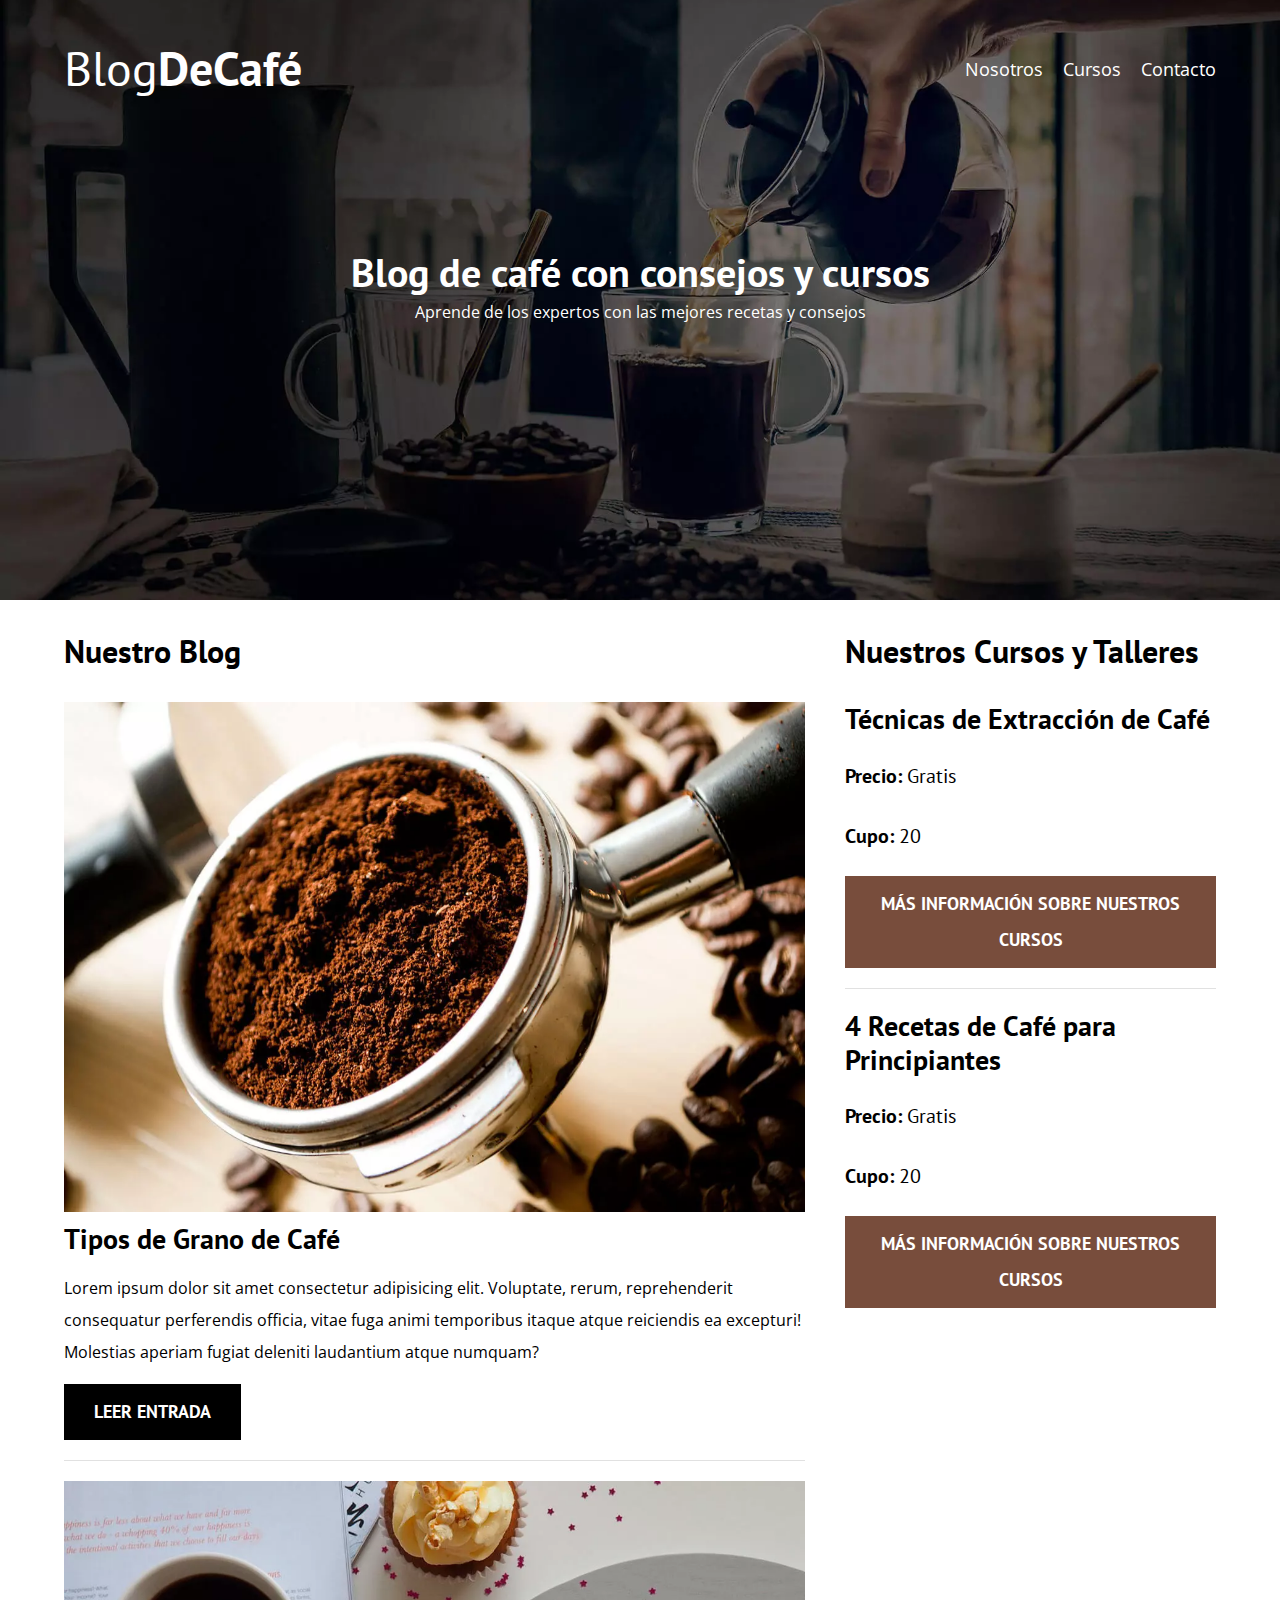
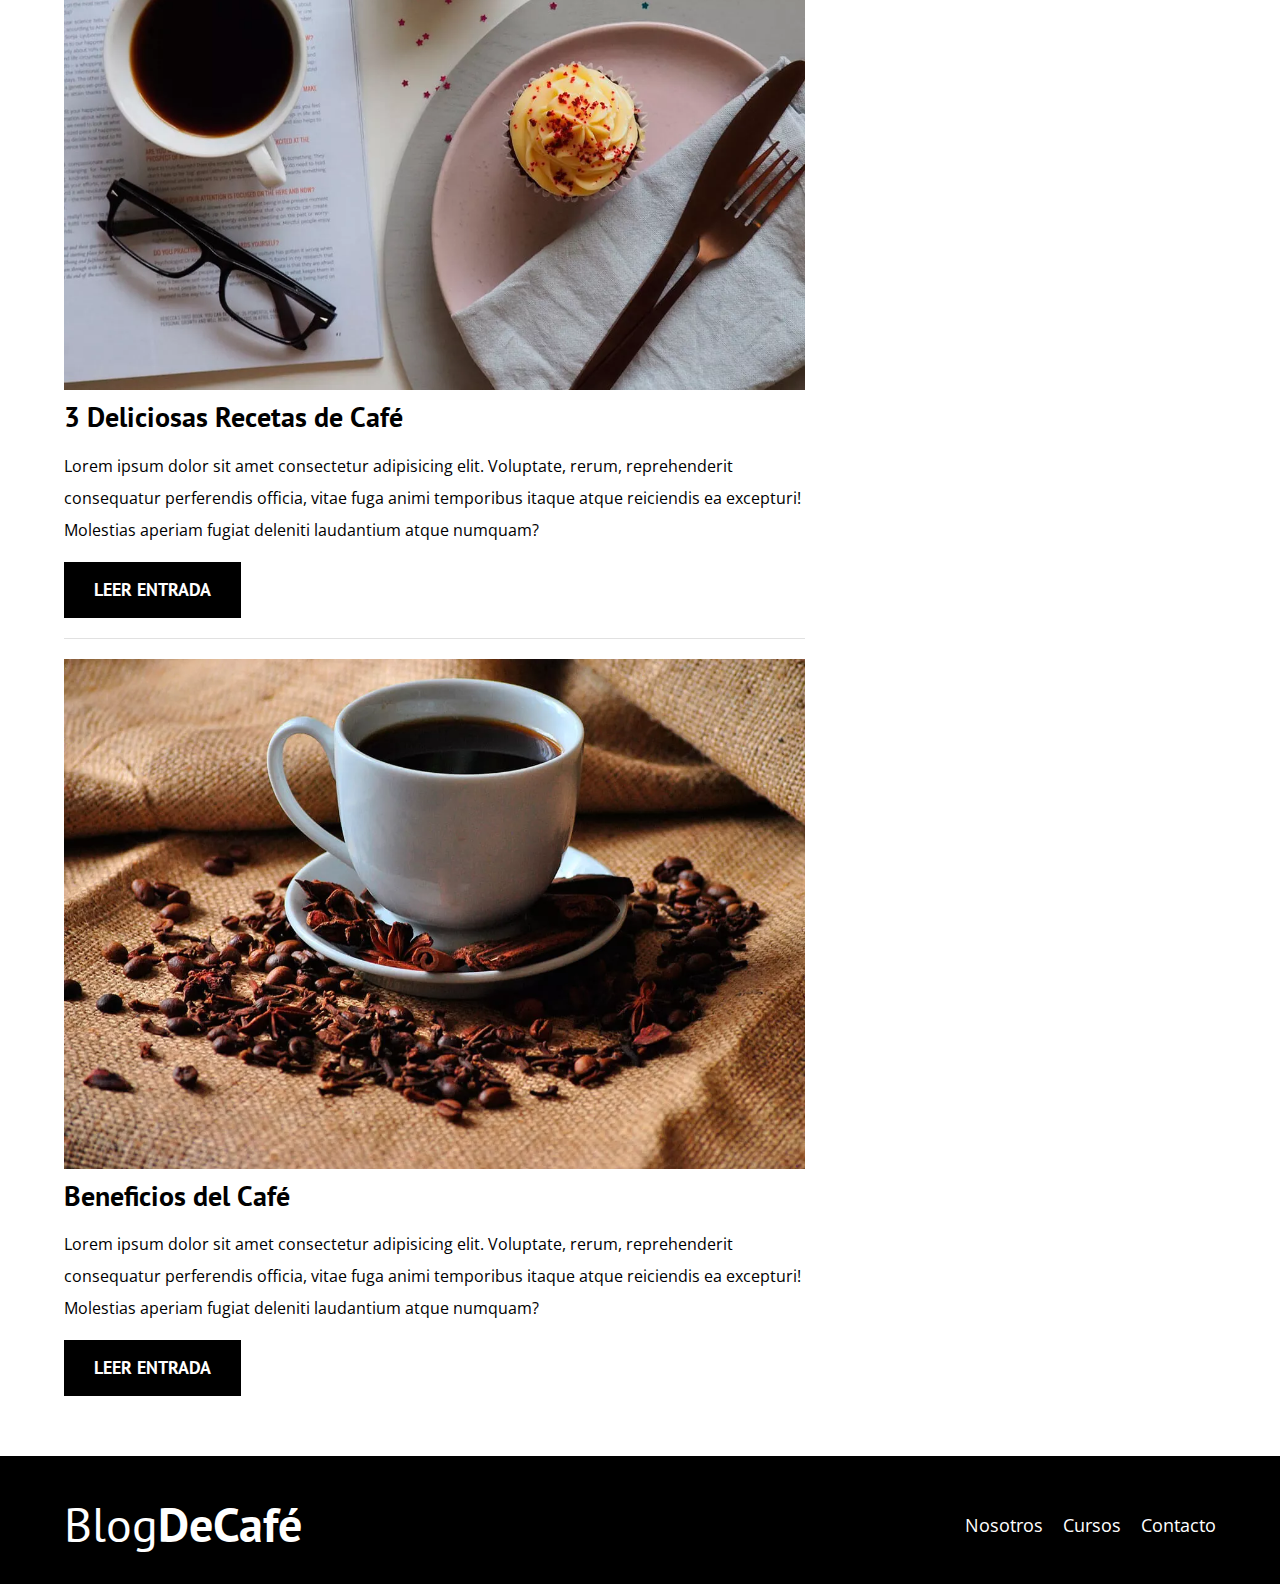
<file: index.html>
<!DOCTYPE html>
<html lang="en">

<head>
    <meta charset="UTF-8">
    <meta name="viewport" content="width=device-width, initial-scale=1.0">
    <title>BlogDeCafé</title>
    <meta name="description" content="Página web de blog de café">
    <link rel="prefetch" href="nosotros.html" as="document">
    <link rel="preload" href="css/normalize.css" as="style">
    <link rel="stylesheet" href="css/normalize.css">
    <link rel="preload"
        href="https://fonts.googleapis.com/css2?family=Open+Sans&family=PT+Sans:wght@400;700&display=swap"
        crossorigin="crossorigin" as="font">
    <link href="https://fonts.googleapis.com/css2?family=Open+Sans&family=PT+Sans:wght@400;700&display=swap"
        rel="stylesheet">
    <link rel="preload" href="css/style.css" as="style">
    <link rel="stylesheet" href="css/style.css">
</head>

<body>

    <header class="header">

        <div class="contenedor">
            <div class="barra">
                <a class="logo" href="index.html">
                    <h1 class="logo__nombre no-margin centrar-texto">Blog<span class="logo__bold">DeCafé</span></h1>
                </a>

                <nav class="navegacion">
                    <a href="nosotros.html" class="navegacion__enlace">Nosotros</a>
                    <a href="cursos.html" class="navegacion__enlace">Cursos</a>
                    <a href="contacto.html" class="navegacion__enlace">Contacto</a>
                </nav>
            </div>
        </div>

        <div class="header__texto">
            <h2 class="no-margin">Blog de café con consejos y cursos</h2>
            <p class="no-margin">Aprende de los expertos con las mejores recetas y consejos</p>
        </div>
    </header>

    <div class="contenedor contenido-principal">
        <main class="blog">
            <h3>Nuestro Blog</h3>

            <article class="entrada">
                <div class="entrada__imagen">
                    <picture>
                        <source loading="lazy" srcset="img/blog1.webp" type="image/webp">
                        <img loading="lazy" src="img/blog1.jpg" alt="imagen blog">
                    </picture>
                </div>

                <div class="entrada__contenido">
                    <h4 class="no-margin">Tipos de Grano de Café</h4>
                    <p>Lorem ipsum dolor sit amet consectetur adipisicing elit. Voluptate, rerum, reprehenderit
                        consequatur perferendis officia, vitae fuga animi temporibus itaque atque reiciendis ea
                        excepturi! Molestias aperiam fugiat deleniti laudantium atque numquam?</p>
                    <a href="entrada.html" class="boton boton--primario">Leer Entrada</a>
                </div>
            </article>

            <article class="entrada">
                <div class="entrada__imagen">
                    <picture>
                        <source loading="lazy" srcset="img/blog2.webp" type="image/webp">
                        <img loading="lazy" src="img/blog2.jpg" alt="imagen blog">
                    </picture>
                </div>

                <div class="entrada__contenido">
                    <h4 class="no-margin">3 Deliciosas Recetas de Café</h4>
                    <p>Lorem ipsum dolor sit amet consectetur adipisicing elit. Voluptate, rerum, reprehenderit
                        consequatur perferendis officia, vitae fuga animi temporibus itaque atque reiciendis ea
                        excepturi! Molestias aperiam fugiat deleniti laudantium atque numquam?</p>
                    <a href="entrada.html" class="boton boton--primario">Leer Entrada</a>
                </div>
            </article>

            <article class="entrada">
                <div class="entrada__imagen">
                    <picture>
                        <source loading="lazy" srcset="img/blog3.webp" type="image/webp">
                        <img loading="lazy" src="img/blog3.jpg" alt="imagen blog">
                    </picture>
                </div>

                <div class="entrada__contenido">
                    <h4 class="no-margin">Beneficios del Café</h4>
                    <p>Lorem ipsum dolor sit amet consectetur adipisicing elit. Voluptate, rerum, reprehenderit
                        consequatur perferendis officia, vitae fuga animi temporibus itaque atque reiciendis ea
                        excepturi! Molestias aperiam fugiat deleniti laudantium atque numquam?</p>
                    <a href="entrada.html" class="boton boton--primario">Leer Entrada</a>
                </div>
            </article>
        </main>
        <aside class="sidebar">
            <h3>Nuestros Cursos y Talleres</h3>

            <ul class="cursos no-padding">
                <li class="widget-curso">
                    <h4 class="no-margin">Técnicas de Extracción de Café</h4>
                    <p class="widget-curso__label">Precio:
                        <span class="widget-curso__info">Gratis</span>
                    </p>
                    <p class="widget-curso__label">Cupo:
                        <span class="widget-curso__info">20</span>
                    </p>
                    <a href="entrada.html" class="boton boton--secundario">Más Información sobre nuestros cursos</a>
                </li>

                <li class="widget-curso">
                    <h4 class="no-margin">4 Recetas de Café para Principiantes</h4>
                    <p class="widget-curso__label">Precio:
                        <span class="widget-curso__info">Gratis</span>
                    </p>
                    <p class="widget-curso__label">Cupo:
                        <span class="widget-curso__info">20</span>
                    </p>
                    <a href="entrada.html" class="boton boton--secundario">Más Información sobre nuestros cursos</a>
                </li>
            </ul>
        </aside>
    </div>

    <footer class="footer">
        <div class="contenedor">
            <div class="barra">
                <a class="logo" href="index.html">
                    <h1 class="logo__nombre no-margin centrar-texto">Blog<span class="logo__bold">DeCafé</span></h1>
                </a>

                <nav class="navegacion">
                    <a href="nosotros.html" class="navegacion__enlace">Nosotros</a>
                    <a href="cursos.html" class="navegacion__enlace">Cursos</a>
                    <a href="contacto.html" class="navegacion__enlace">Contacto</a>
                </nav>
            </div>
        </div>
    </footer>

    <script src="js/modernizr.js"></script>
</body>

</html>
</file>
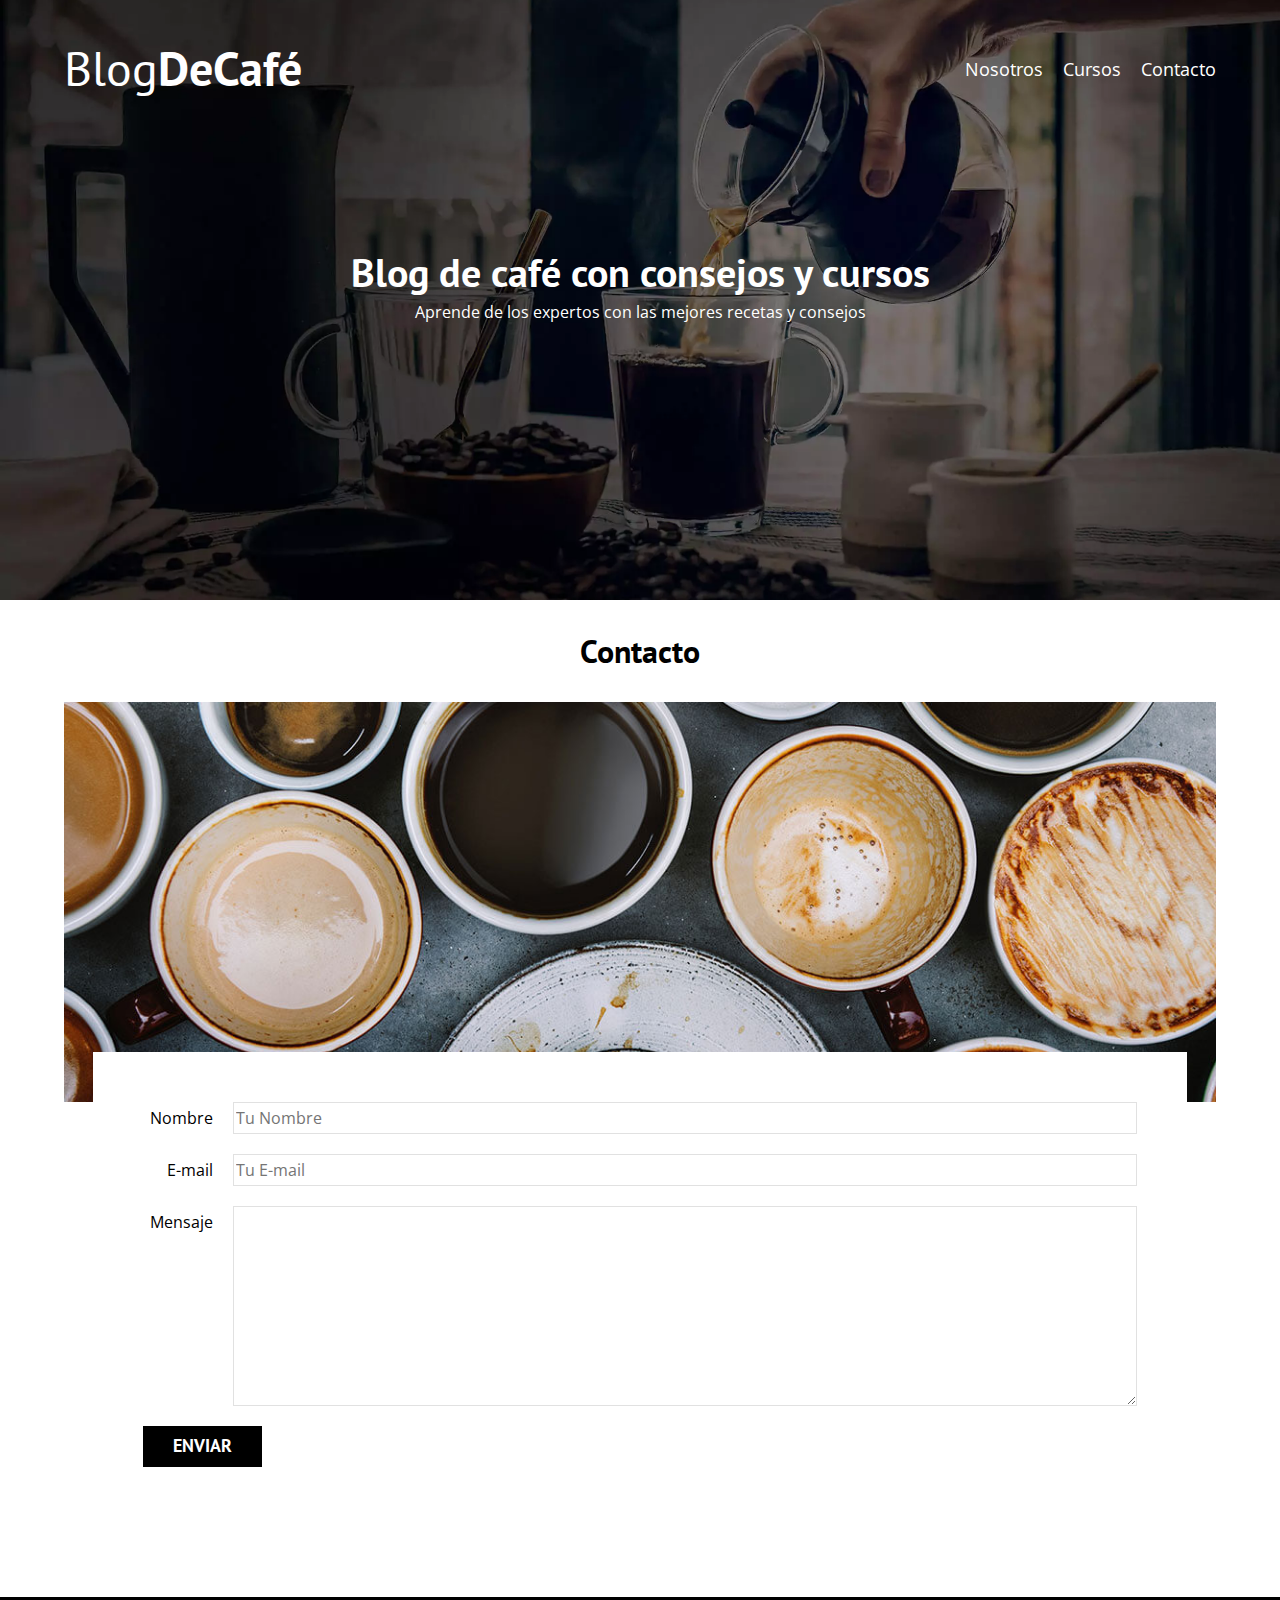
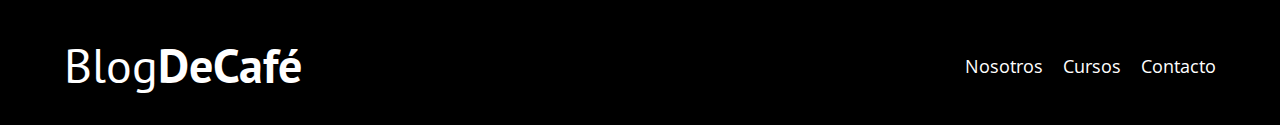
<file: contacto.html>
<!DOCTYPE html>
<html lang="en">

<head>
    <meta charset="UTF-8">
    <meta name="viewport" content="width=device-width, initial-scale=1.0">
    <title>BlogDeCafé</title>
    <link rel="stylesheet" href="css/normalize.css">
    <link href="https://fonts.googleapis.com/css2?family=Open+Sans&family=PT+Sans:wght@400;700&display=swap"
        rel="stylesheet">
    <link rel="stylesheet" href="css/style.css">
</head>

<body>

    <header class="header">

        <div class="contenedor">
            <div class="barra">
                <a class="logo" href="index.html">
                    <h1 class="logo__nombre no-margin centrar-texto">Blog<span class="logo__bold">DeCafé</span></h1>
                </a>

                <nav class="navegacion">
                    <a href="nosotros.html" class="navegacion__enlace">Nosotros</a>
                    <a href="cursos.html" class="navegacion__enlace">Cursos</a>
                    <a href="contacto.html" class="navegacion__enlace">Contacto</a>
                </nav>
            </div>
        </div>

        <div class="header__texto">
            <h2 class="no-margin">Blog de café con consejos y cursos</h2>
            <p class="no-margin">Aprende de los expertos con las mejores recetas y consejos</p>
        </div>
    </header>

    <main class="contenedor">
        <h3 class="centrar-texto">Contacto</h3>

        <div class="contacto-bg"></div>

        <form class="formulario">
            <div class="campo">
                <label class="campo__label" for="nombre">Nombre</label>
                <input class="campo__field" type="text" placeholder="Tu Nombre" id="nombre">
            </div>
            <div class="campo">
                <label class="campo__label" for="email">E-mail</label>
                <input class="campo__field" type="email" placeholder="Tu E-mail" id="email">
            </div>
            <div class="campo">
                <label class="campo__label" for="mensaje">Mensaje</label>
                <textarea class="campo__field campo__field--textarea" id="mensaje"></textarea>
            </div>

            <div class="campo">
                <input type="submit" value="Enviar" class="boton boton--primario">
            </div>
        </form>


    </main>

    <footer class="footer">
        <div class="contenedor">
            <div class="barra">
                <a class="logo" href="index.html">
                    <h1 class="logo__nombre no-margin centrar-texto">Blog<span class="logo__bold">DeCafé</span></h1>
                </a>

                <nav class="navegacion">
                    <a href="nosotros.html" class="navegacion__enlace">Nosotros</a>
                    <a href="cursos.html" class="navegacion__enlace">Cursos</a>
                    <a href="contacto.html" class="navegacion__enlace">Contacto</a>
                </nav>
            </div>
        </div>
    </footer>
    <script src="js/modernizr.js"></script>
</body>

</html>
</file>
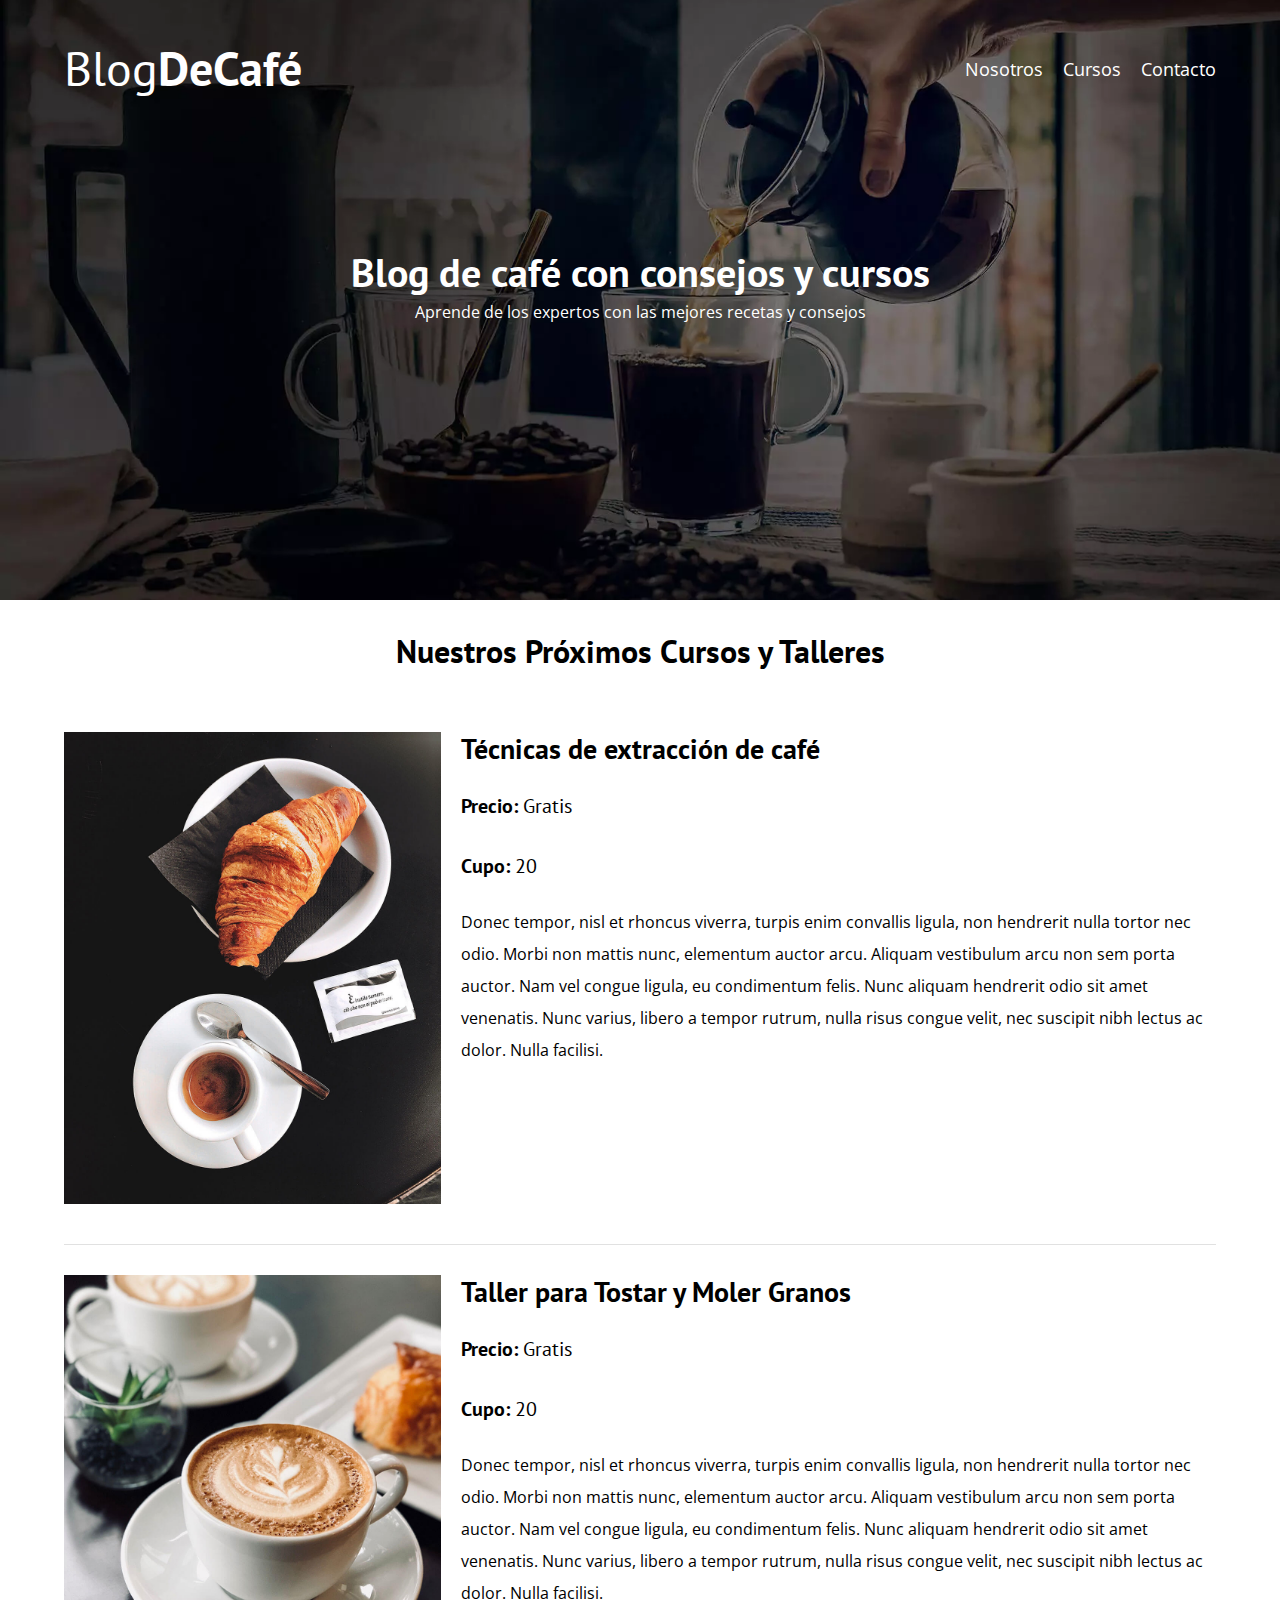
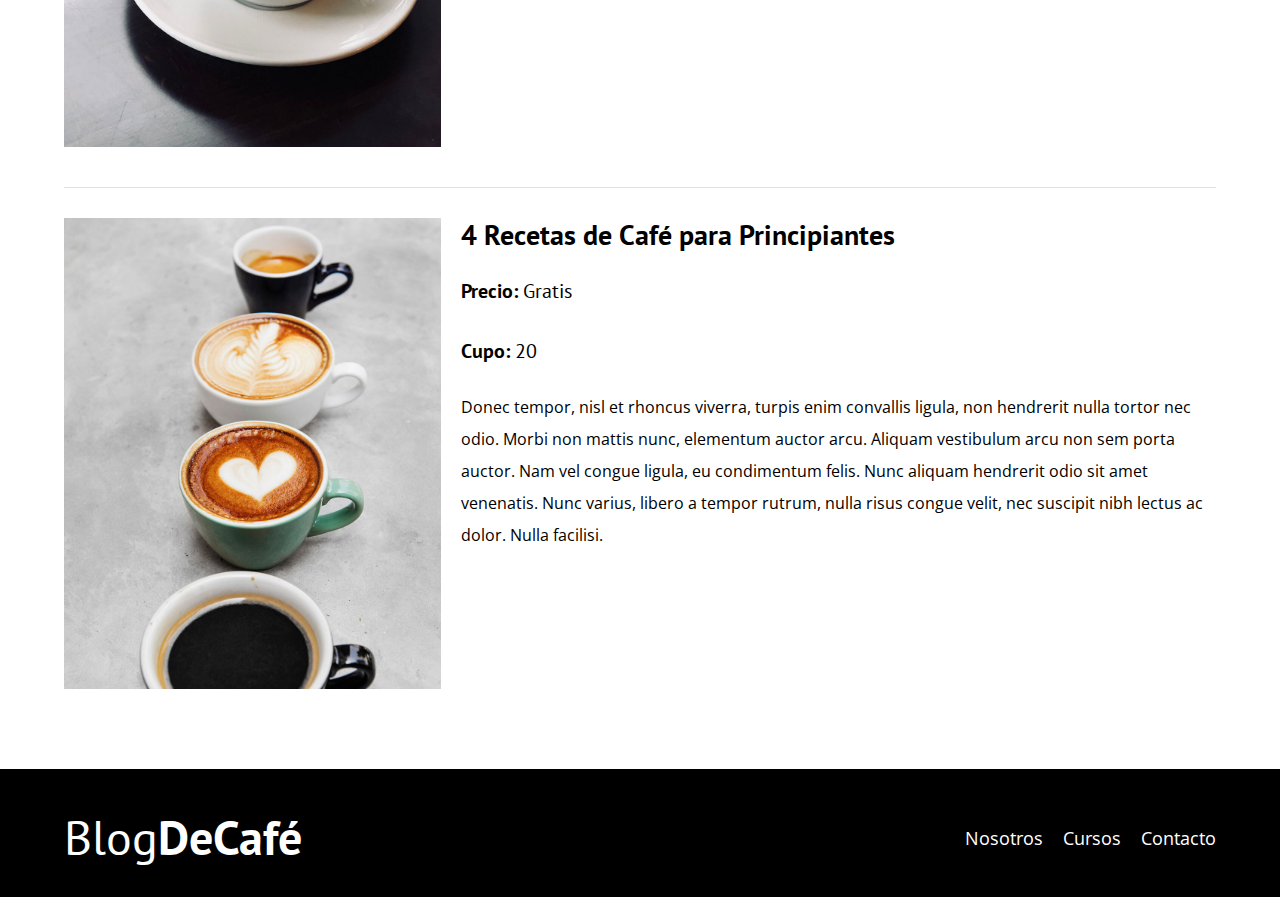
<file: cursos.html>
<!DOCTYPE html>
<html lang="en">

<head>
    <meta charset="UTF-8">
    <meta name="viewport" content="width=device-width, initial-scale=1.0">
    <title>BlogDeCafé</title>
    <link rel="stylesheet" href="css/normalize.css">
    <link href="https://fonts.googleapis.com/css2?family=Open+Sans&family=PT+Sans:wght@400;700&display=swap"
        rel="stylesheet">
    <link rel="stylesheet" href="css/style.css">
</head>

<body>

    <header class="header">

        <div class="contenedor">
            <div class="barra">
                <a class="logo" href="index.html">
                    <h1 class="logo__nombre no-margin centrar-texto">Blog<span class="logo__bold">DeCafé</span></h1>
                </a>

                <nav class="navegacion">
                    <a href="nosotros.html" class="navegacion__enlace">Nosotros</a>
                    <a href="cursos.html" class="navegacion__enlace">Cursos</a>
                    <a href="contacto.html" class="navegacion__enlace">Contacto</a>
                </nav>
            </div>
        </div>

        <div class="header__texto">
            <h2 class="no-margin">Blog de café con consejos y cursos</h2>
            <p class="no-margin">Aprende de los expertos con las mejores recetas y consejos</p>
        </div>
    </header>

    <main class="contenedor">
        <h3 class="centrar-texto">Nuestros Próximos Cursos y Talleres</h3>

        <div class="curso">
            <div class="curso__imagen">
                <img src="img/curso1.jpg" alt="Imagen del curso">
            </div>
            <div class="curso__informacion">
                <h4 class="no-margin">Técnicas de extracción de café</h4>
                <p class="curso__label">Precio:
                    <span class="curso__info">Gratis</span>
                </p>
                <p class="curso__label">Cupo:
                    <span class="curso__info">20</span>
                </p>
                <p class="curso__descripcion">
                    Donec tempor, nisl et rhoncus viverra, turpis enim convallis ligula, non hendrerit nulla tortor nec
                    odio. Morbi non mattis nunc, elementum auctor arcu. Aliquam vestibulum arcu non sem porta auctor.
                    Nam vel congue ligula, eu condimentum felis. Nunc aliquam hendrerit odio sit amet venenatis. Nunc
                    varius, libero a tempor rutrum, nulla risus congue velit, nec suscipit nibh lectus ac dolor. Nulla
                    facilisi.
                </p>
            </div>
        </div>

        <div class="curso">
            <div class="curso__imagen">
                <img src="img/curso2.jpg" alt="Imagen del curso">
            </div>
            <div class="curso__informacion">
                <h4 class="no-margin">Taller para Tostar y Moler Granos</h4>
                <p class="curso__label">Precio:
                    <span class="curso__info">Gratis</span>
                </p>
                <p class="curso__label">Cupo:
                    <span class="curso__info">20</span>
                </p>
                <p class="curso__descripcion">
                    Donec tempor, nisl et rhoncus viverra, turpis enim convallis ligula, non hendrerit nulla tortor nec
                    odio. Morbi non mattis nunc, elementum auctor arcu. Aliquam vestibulum arcu non sem porta auctor.
                    Nam vel congue ligula, eu condimentum felis. Nunc aliquam hendrerit odio sit amet venenatis. Nunc
                    varius, libero a tempor rutrum, nulla risus congue velit, nec suscipit nibh lectus ac dolor. Nulla
                    facilisi.
                </p>
            </div>
        </div>

        <div class="curso">
            <div class="curso__imagen">
                <img src="img/curso3.jpg" alt="Imagen del curso">
            </div>
            <div class="curso__informacion">
                <h4 class="no-margin">4 Recetas de Café para Principiantes</h4>
                <p class="curso__label">Precio:
                    <span class="curso__info">Gratis</span>
                </p>
                <p class="curso__label">Cupo:
                    <span class="curso__info">20</span>
                </p>
                <p class="curso__descripcion">
                    Donec tempor, nisl et rhoncus viverra, turpis enim convallis ligula, non hendrerit nulla tortor nec
                    odio. Morbi non mattis nunc, elementum auctor arcu. Aliquam vestibulum arcu non sem porta auctor.
                    Nam vel congue ligula, eu condimentum felis. Nunc aliquam hendrerit odio sit amet venenatis. Nunc
                    varius, libero a tempor rutrum, nulla risus congue velit, nec suscipit nibh lectus ac dolor. Nulla
                    facilisi.
                </p>
            </div>
        </div>


    </main>

    <footer class="footer">
        <div class="contenedor">
            <div class="barra">
                <a class="logo" href="index.html">
                    <h1 class="logo__nombre no-margin centrar-texto">Blog<span class="logo__bold">DeCafé</span></h1>
                </a>

                <nav class="navegacion">
                    <a href="nosotros.html" class="navegacion__enlace">Nosotros</a>
                    <a href="cursos.html" class="navegacion__enlace">Cursos</a>
                    <a href="contacto.html" class="navegacion__enlace">Contacto</a>
                </nav>
            </div>
        </div>
    </footer>
    <script src="js/modernizr.js"></script>
</body>

</html>
</file>
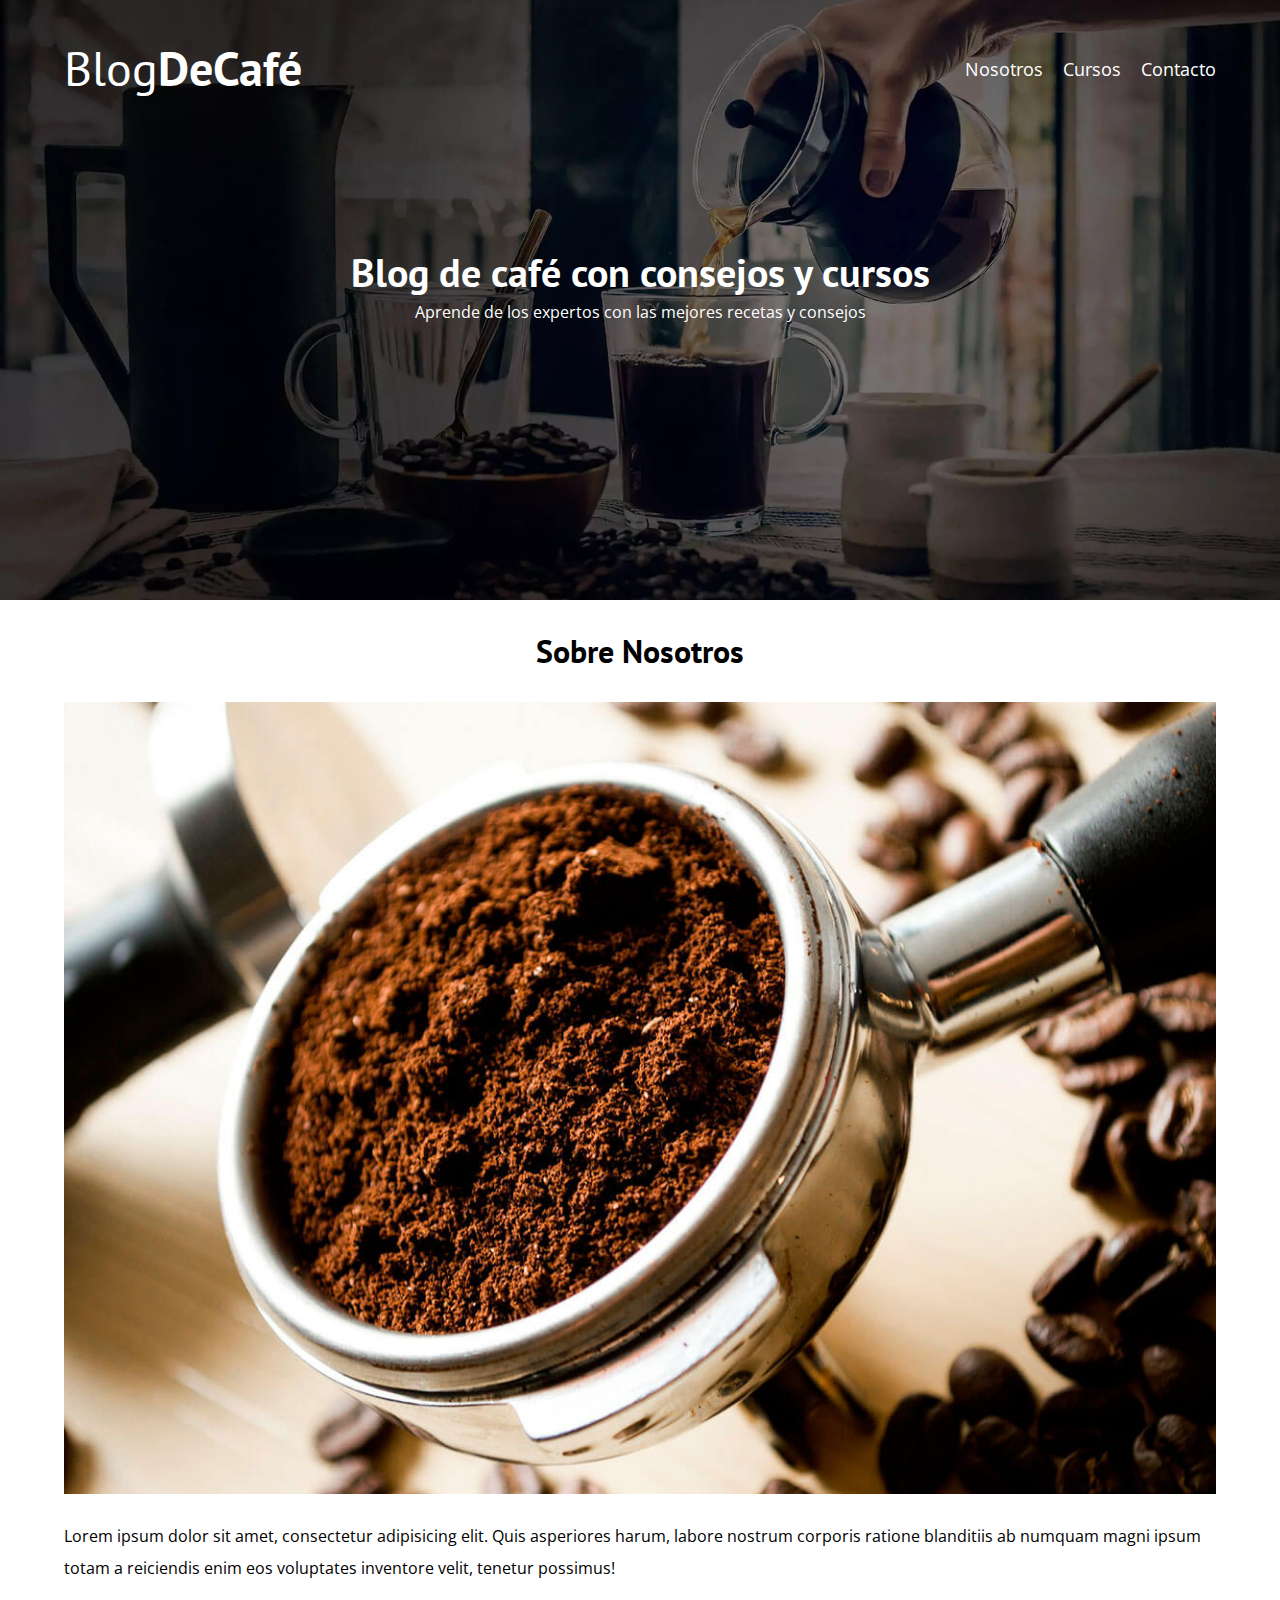
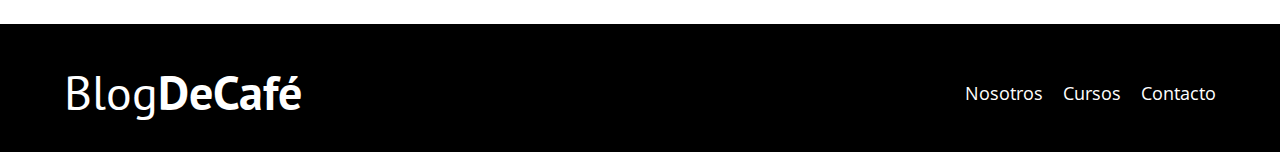
<file: entrada.html>
<!DOCTYPE html>
<html lang="en">

<head>
    <meta charset="UTF-8">
    <meta name="viewport" content="width=device-width, initial-scale=1.0">
    <title>BlogDeCafé</title>
    <link rel="stylesheet" href="css/normalize.css">
    <link href="https://fonts.googleapis.com/css2?family=Open+Sans&family=PT+Sans:wght@400;700&display=swap"
        rel="stylesheet">
    <link rel="stylesheet" href="css/style.css">
</head>

<body>

    <header class="header">

        <div class="contenedor">
            <div class="barra">
                <a class="logo" href="index.html">
                    <h1 class="logo__nombre no-margin centrar-texto">Blog<span class="logo__bold">DeCafé</span></h1>
                </a>

                <nav class="navegacion">
                    <a href="nosotros.html" class="navegacion__enlace">Nosotros</a>
                    <a href="cursos.html" class="navegacion__enlace">Cursos</a>
                    <a href="contacto.html" class="navegacion__enlace">Contacto</a>
                </nav>
            </div>
        </div>

        <div class="header__texto">
            <h2 class="no-margin">Blog de café con consejos y cursos</h2>
            <p class="no-margin">Aprende de los expertos con las mejores recetas y consejos</p>
        </div>
    </header>

    <main class="contenedor">
        <h3 class="centrar-texto">Sobre Nosotros</h3>

        <img src="img/blog1.jpg" alt="imagen del blog">

        <p>Lorem ipsum dolor sit amet, consectetur adipisicing elit. Quis asperiores harum, labore nostrum corporis
            ratione blanditiis ab numquam magni ipsum totam a reiciendis enim eos voluptates inventore velit, tenetur
            possimus!</p>

    </main>

    <footer class="footer">
        <div class="contenedor">
            <div class="barra">
                <a class="logo" href="index.html">
                    <h1 class="logo__nombre no-margin centrar-texto">Blog<span class="logo__bold">DeCafé</span></h1>
                </a>

                <nav class="navegacion">
                    <a href="nosotros.html" class="navegacion__enlace">Nosotros</a>
                    <a href="cursos.html" class="navegacion__enlace">Cursos</a>
                    <a href="contacto.html" class="navegacion__enlace">Contacto</a>
                </nav>
            </div>
        </div>
    </footer>
    <script src="js/modernizr.js"></script>
</body>

</html>
</file>
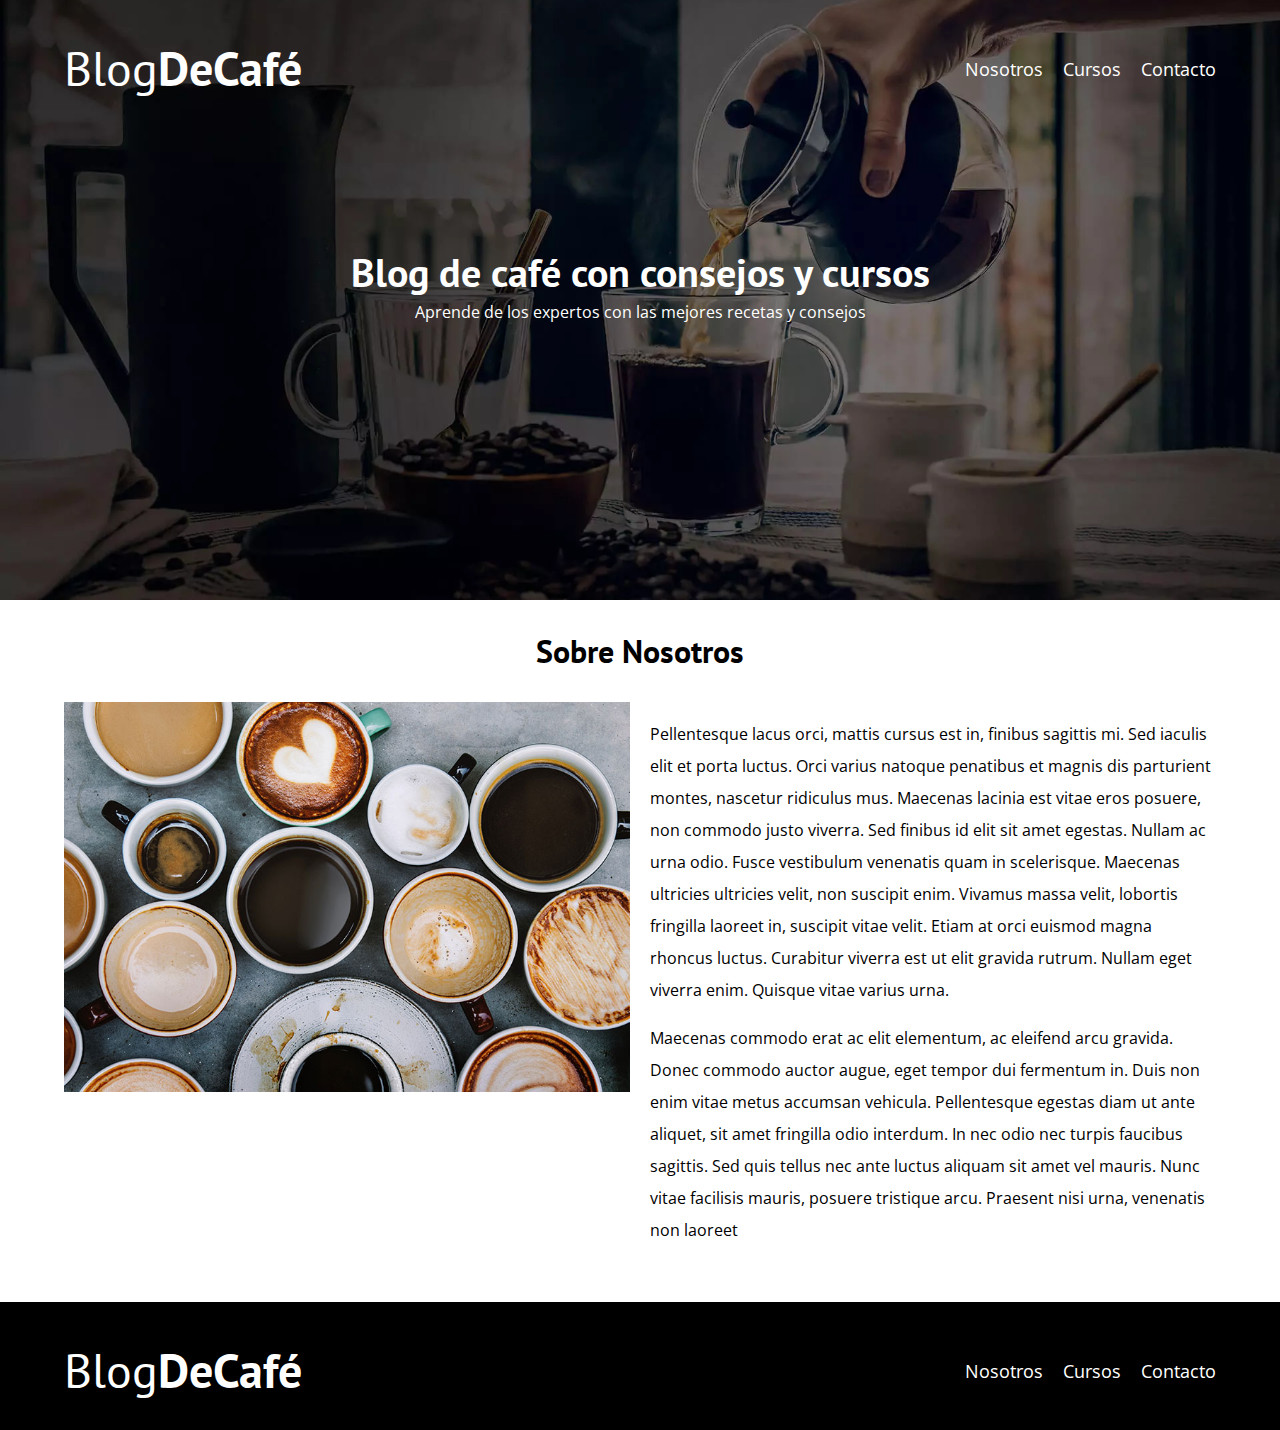
<file: nosotros.html>
<!DOCTYPE html>
<html lang="en">

<head>
    <meta charset="UTF-8">
    <meta name="viewport" content="width=device-width, initial-scale=1.0">
    <title>BlogDeCafé</title>
    <link rel="stylesheet" href="css/normalize.css">
    <link href="https://fonts.googleapis.com/css2?family=Open+Sans&family=PT+Sans:wght@400;700&display=swap"
        rel="stylesheet">
    <link rel="stylesheet" href="css/style.css">
</head>

<body>

    <header class="header">

        <div class="contenedor">
            <div class="barra">
                <a class="logo" href="index.html">
                    <h1 class="logo__nombre no-margin centrar-texto">Blog<span class="logo__bold">DeCafé</span></h1>
                </a>

                <nav class="navegacion">
                    <a href="nosotros.html" class="navegacion__enlace">Nosotros</a>
                    <a href="cursos.html" class="navegacion__enlace">Cursos</a>
                    <a href="contacto.html" class="navegacion__enlace">Contacto</a>
                </nav>
            </div>
        </div>

        <div class="header__texto">
            <h2 class="no-margin">Blog de café con consejos y cursos</h2>
            <p class="no-margin">Aprende de los expertos con las mejores recetas y consejos</p>
        </div>
    </header>

    <main class="contenedor">
        <h3 class="centrar-texto">Sobre Nosotros</h3>

        <div class="sobre-nosotros">
            <div class="sobre-nosotros__imagen">
                <img src="img/nosotros.jpg" alt="imagen nosotros">
            </div>

            <div class="sobre-nosotros__texto">
                <p>Pellentesque lacus orci, mattis cursus est in, finibus sagittis mi. Sed iaculis elit et porta luctus.
                    Orci varius natoque penatibus et magnis dis parturient montes, nascetur ridiculus mus. Maecenas
                    lacinia est vitae eros posuere, non commodo justo viverra. Sed finibus id elit sit amet egestas.
                    Nullam ac urna odio. Fusce vestibulum venenatis quam in scelerisque. Maecenas ultricies ultricies
                    velit, non suscipit enim. Vivamus massa velit, lobortis fringilla laoreet in, suscipit vitae velit.
                    Etiam at orci euismod magna rhoncus luctus. Curabitur viverra est ut elit gravida rutrum. Nullam
                    eget viverra enim. Quisque vitae varius urna.</p>

                <p>Maecenas commodo erat ac elit elementum, ac eleifend arcu gravida. Donec commodo auctor augue, eget
                    tempor dui fermentum in. Duis non enim vitae metus accumsan vehicula. Pellentesque egestas diam ut
                    ante aliquet, sit amet fringilla odio interdum. In nec odio nec turpis faucibus sagittis. Sed quis
                    tellus nec ante luctus aliquam sit amet vel mauris. Nunc vitae facilisis mauris, posuere tristique
                    arcu. Praesent nisi urna, venenatis non laoreet</p>
            </div>
        </div>
    </main>

    <footer class="footer">
        <div class="contenedor">
            <div class="barra">
                <a class="logo" href="index.html">
                    <h1 class="logo__nombre no-margin centrar-texto">Blog<span class="logo__bold">DeCafé</span></h1>
                </a>

                <nav class="navegacion">
                    <a href="nosotros.html" class="navegacion__enlace">Nosotros</a>
                    <a href="cursos.html" class="navegacion__enlace">Cursos</a>
                    <a href="contacto.html" class="navegacion__enlace">Contacto</a>
                </nav>
            </div>
        </div>
    </footer>

    <script src="js/modernizr.js"></script>
</body>

</html>
</file>
<file: css/style.css>
:root {
    --fuenteHeading: 'PT Sans', sans-serif;
    --fuenteParrafos: 'Open Sans', sans-serif;

    --primario: #784D3C;
    --gris: #e1e1e1;
    --blanco: #ffffff;
    --negro: #000000;
}

html {
    scroll-behavior: smooth;
    box-sizing: border-box;
    font-size: 62.5%;
    /* 1 rem = 10px */
}

*,
*:before,
*:after {
    box-sizing: inherit;
}

body {
    font-family: var(--fuenteParrafos);
    font-size: 1.6rem;
    line-height: 2;
}

/** Globales **/
.contenedor {
    width: min(90%, 120rem);
    margin: 0 auto;
}

a {
    text-decoration: none;
}

h1,
h2,
h3,
h4 {
    font-family: var(--fuenteHeading);
    line-height: 1.2;
}

h1 {
    font-size: 4.8rem;
}

h2 {
    font-size: 4rem;
}

h3 {
    font-size: 3.2rem;
}

h4 {
    font-size: 2.8rem;
}

img {
    max-width: 100%;
}

/** Utilidades **/
.no-margin {
    margin: 0;
}

.no-padding {
    padding: 0;
}

.centrar-texto {
    text-align: center;
}

/** Header **/
.webp .header {
    background-image: url(../img/banner.webp);
}

.no-webp .header {
    background-image: url(../img/banner.jpg);
}

.header {
    height: 60rem;
    background-size: cover;
    background-repeat: no-repeat;
    background-position: center center;
}

.header__texto {
    text-align: center;
    color: var(--blanco);
    margin-top: 5rem;
}

@media (min-width: 768px) {
    .header__texto {
        margin-top: 15rem;
    }
}

.barra {
    padding-top: 4rem;
}

@media (min-width: 768px) {
    .barra {
        display: flex;
        justify-content: space-between;
        align-items: center;
    }
}

.logo {
    color: var(--blanco);

}

.logo__nombre {
    font-weight: 400;
}

.logo__bold {
    font-weight: 700;
}

@media (min-width: 768px) {
    .navegacion {
        display: flex;
        gap: 2rem;
    }
}

.navegacion__enlace {
    display: block;
    text-align: center;
    font-size: 1.8rem;
    color: var(--blanco);
}

@media (min-width: 768px) {
    .contenido-principal {
        display: grid;
        grid-template-columns: 2fr 1fr;
        column-gap: 4rem;
    }
}

.entrada {
    border-bottom: 1px solid var(--gris);
    margin-bottom: 2rem;
}

.entrada:last-of-type {
    border: none;
    margin-bottom: 0;
}

.boton {
    display: block;
    font-family: var(--fuenteHeading);
    color: var(--blanco);
    text-align: center;
    padding: 1rem 3rem;
    font-size: 1.8rem;
    text-transform: uppercase;
    font-weight: 700;
    margin-bottom: 2rem;
    border: none;
}

@media (min-width: 768px) {
    .boton {
        display: inline-block;

    }
}

.boton:hover {
    cursor: pointer;
}

.boton--primario {
    background-color: var(--negro);
}

.boton--secundario {
    background-color: var(--primario);
}

.cursos {
    list-style: none;
}

.widget-curso {
    border-bottom: 1px solid var(--gris);
    margin-bottom: 2rem;
}

.widget-curso:last-of-type {
    border: none;
    margin-bottom: 0;
}

.widget-curso__label {
    font-family: var(--fuenteHeading);
    font-weight: bold;
}

.widget-curso__info {
    font-weight: normal;
}

.widget-curso__label,
.widget-curso__info {
    font-size: 2rem;
}

.footer {
    background-color: var(--negro);
    padding-bottom: 3rem;
    margin-top: 4rem;
}

/** Sobre Nosotros **/
@media (min-width: 768px) {
    .sobre-nosotros {
        display: grid;
        grid-template-columns: repeat(2, 1fr);
        column-gap: 2rem;
    }
}

/** Cursos **/
.curso {
    padding: 3rem 0;
    border-bottom: 1px solid var(--gris);
}

@media (min-width: 768px) {
    .curso {
        display: grid;
        grid-template-columns: 1fr 2fr;
        column-gap: 2rem;
    }
}

.curso:last-of-type {
    border: none;
}

.curso__label {
    font-family: var(--fuenteHeading);
    font-weight: bold;
}

.curso__info {
    font-weight: normal;
}

.curso__label,
.curso__info {
    font-size: 2rem;
}

/** Contacto **/
.contacto-bg {
    background-image: url(../img/contacto.jpg);
    height: 40rem;
    background-size: cover;
    background-repeat: no-repeat;
}

.formulario {
    background-color: var(--blanco);
    margin: -5rem auto 0 auto;
    width: 95%;
    padding: 5rem;
}

.campo {
    display: flex;
    margin-bottom: 2rem;
}

.campo__label {
    flex: 0 0 9rem;
    text-align: right;
    padding-right: 2rem;
}

.campo__field {
    flex: 1;
    border: 1px solid var(--gris);
}

.campo__field--textarea {
    height: 20rem;
}
</file>
